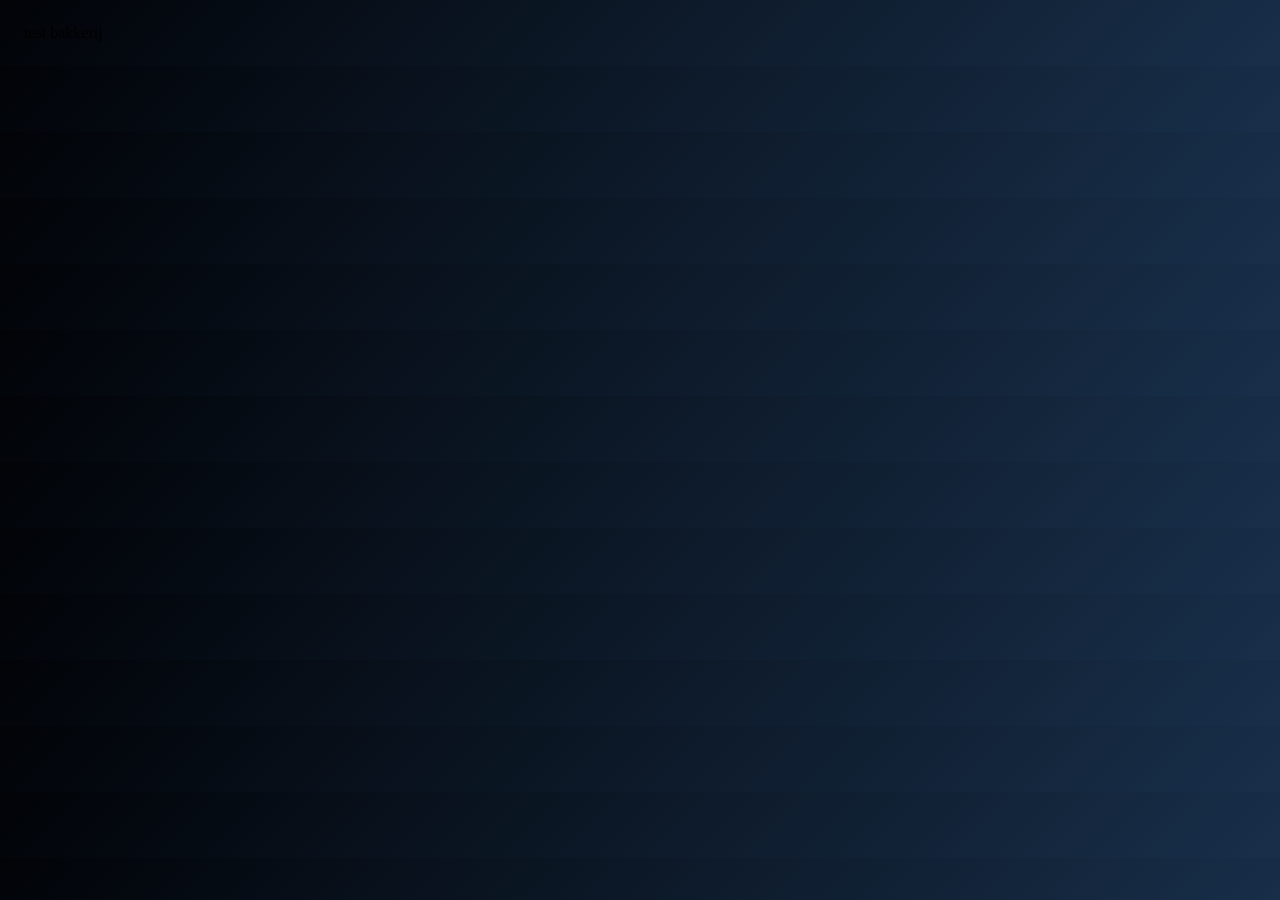
<file: index.html>
<!DOCTYPE html>
<html>
<head>
    <meta charset="UTF-8" />
    <title>Bakkerij de Gouden Kruimel</title>
    <link rel="stylesheet" href="style.css"></link>
</head>
<body>
   <div>test bakkerij</div>
</body>
</html>
</file>
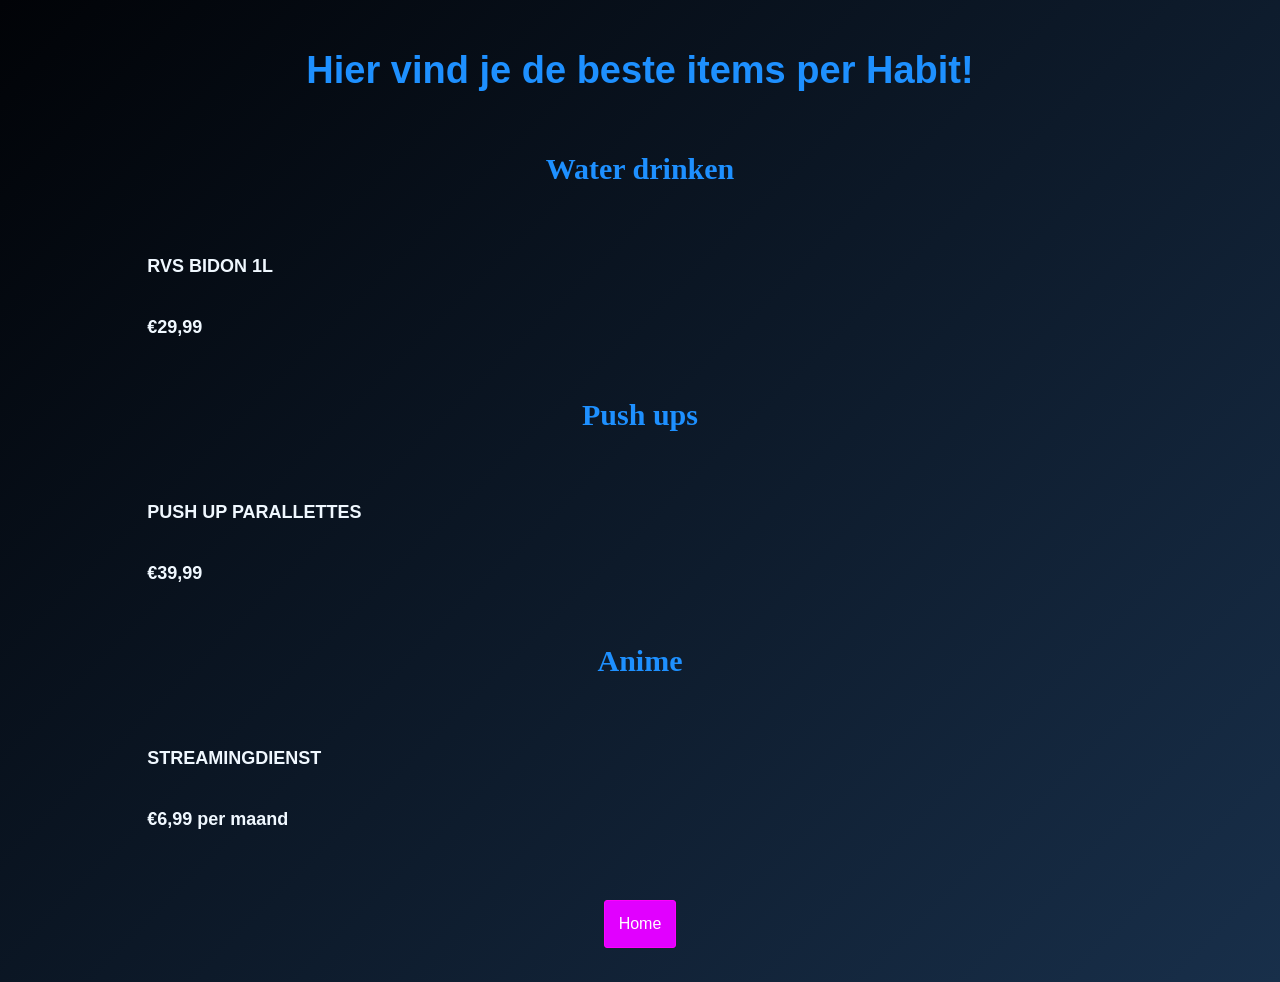
<file: habit-shop.html>
<!DOCTYPE html>
<html lang="en">
<head>
    <meta charset="UTF-8">
    <meta name="viewport" content="width=device-width, initial-scale=1.0">
    <title>Habit Shop</title>
    <link rel="stylesheet" href="style.css"></link>
</head>
<body>
    <div>
        <h1>Hier vind je de beste items per Habit!</h1>
    </div>
    <div>
        <h3>Water drinken</h3>
    </div>
    <div>
        <p>RVS BIDON 1L</p>
    </div>
    <div>
        <p>€29,99</p>
    </div>
    <div>
        <h3>Push ups</h3>
    </div>
    <div>
        <p>PUSH UP PARALLETTES</p>
    </div>
    <div>
        <p>€39,99</p>
    </div>
    <div>
        <h3>Anime</h3>
    </div>
    <div>
        <p>STREAMINGDIENST</p>
    </div>
    <div>
        <p>€6,99 per maand</p>
    </div>
<div class="linkjes">
    <a href="homepagina.html" class="mijn-knop">Home</a>
</div>
</body>
</html>
</file>
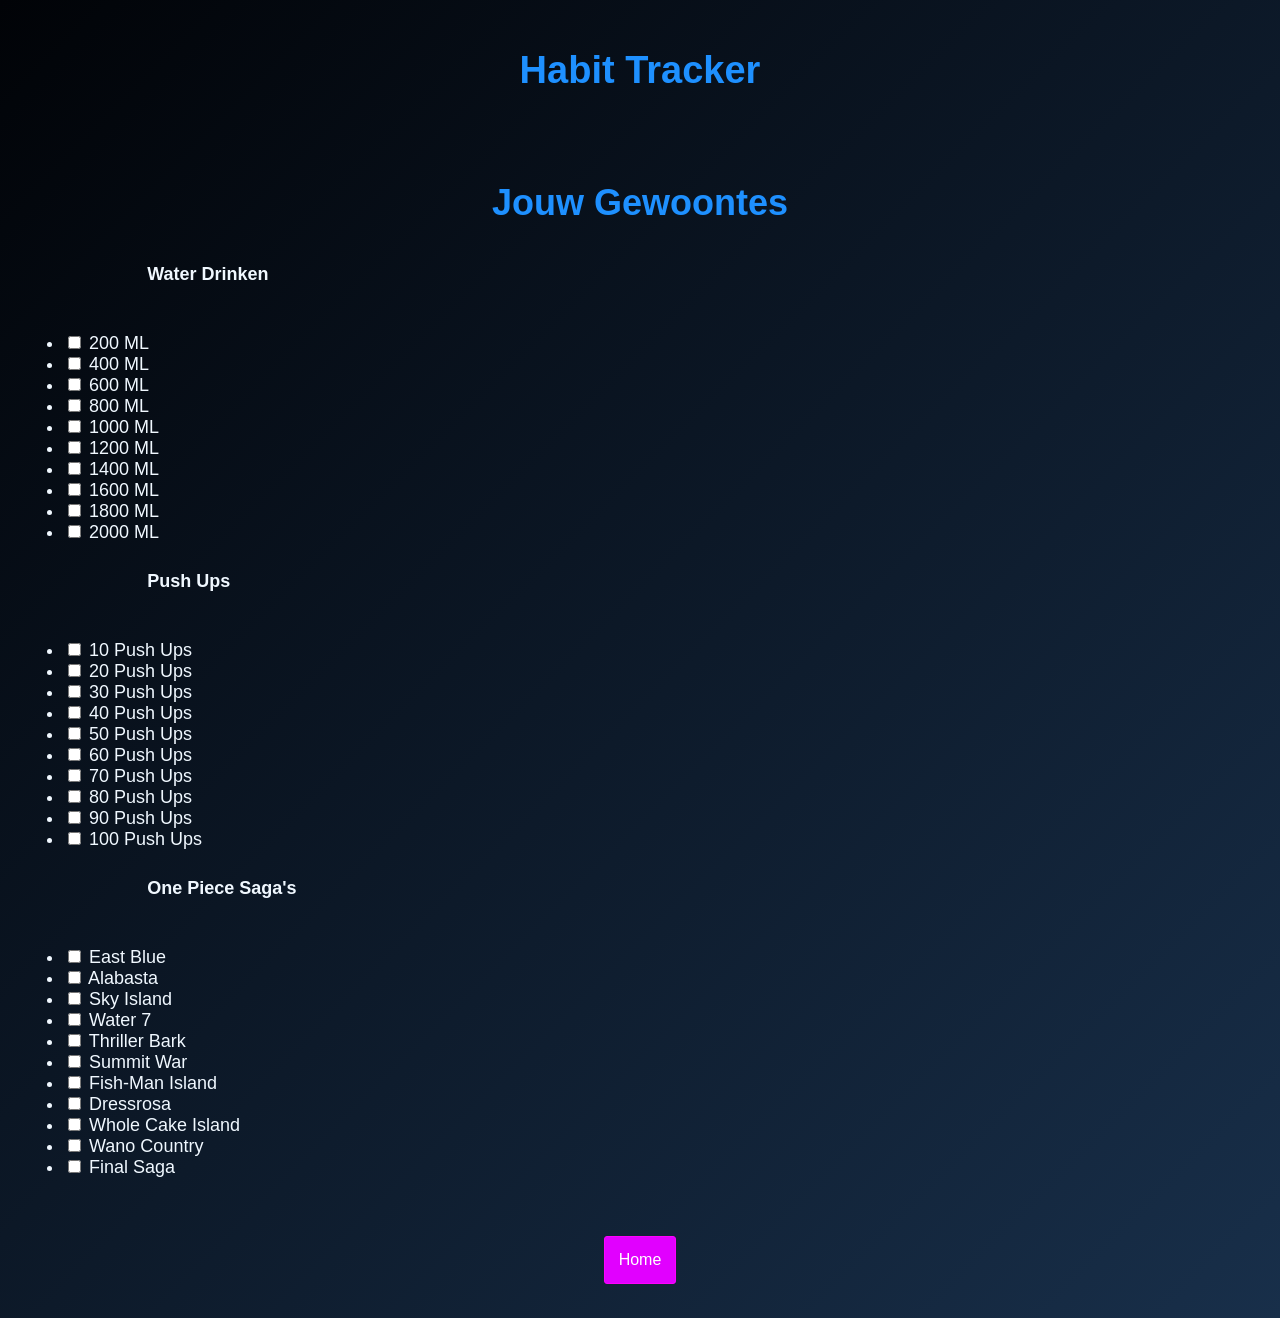
<file: habit-tracker.html>
<!DOCTYPE html>
<html lang="en">
<head>
    <meta charset="UTF-8">
    <meta name="viewport" content="width=device-width, initial-scale=1.0">
    <title>Habit Tracker</title>
    <link rel="stylesheet" href="style.css"></link>
</head>
<body>
    <div>
        <h1>Habit Tracker</h1>
    </div>
    <div>
        <h2>Jouw Gewoontes</h2>
    </div>
    <div>
        <p>Water Drinken</p>
    </div>
    <div>
      <ul>
        <li>
            <input type="checkbox" id="water1" name="water1">
            <label for="water1">200 ML</label>
        </li>
        <li>
            <input type="checkbox" id="water2" name="water2">
            <label for="water2">400 ML</label>
        </li>
        <li>
            <input type="checkbox" id="water3" name="water3">
            <label for="water3">600 ML</label>
        </li>
        <li>
            <input type="checkbox" id="water4" name="water4">
            <label for="water4">800 ML</label>
        </li>
        <li>
            <input type="checkbox" id="water5" name="water5">
            <label for="water5">1000 ML</label>
        </li>
        <li>
            <input type="checkbox" id="water6" name="water6">
            <label for="water6">1200 ML</label>
        </li>
        <li>
            <input type="checkbox" id="water7" name="water7">
            <label for="water7">1400 ML</label>
        </li>
        <li>
            <input type="checkbox" id="water8" name="water8">
            <label for="water8">1600 ML</label>
        </li>
        <li>
            <input type="checkbox" id="water9" name="water9">
            <label for="water9">1800 ML</label>
        </li>
        <li>
            <input type="checkbox" id="water10" name="water10">
            <label for="water10">2000 ML</label>
        </li>
      </ul>
    </div>
    <div>
        <p>Push Ups</p>
    </div>
    <div>
      <ul>
        <li>
            <input type="checkbox" id="pushup1" name="pushup1">
            <label for="pushup1">10 Push Ups</label>
        </li>
        <li>
            <input type="checkbox" id="pushup2" name="pushup2">
            <label for="pushup2">20 Push Ups</label>
        </li>
        <li>
            <input type="checkbox" id="pushup3" name="pushup3">
            <label for="pushup3">30 Push Ups</label>
        </li>
        <li>
            <input type="checkbox" id="pushup4" name="pushup4">
            <label for="pushup4">40 Push Ups</label>
        </li>
        <li>
            <input type="checkbox" id="pushup5" name="pushup5">
            <label for="pushup5">50 Push Ups</label>
        </li>
        <li>
            <input type="checkbox" id="pushup6" name="pushup6">
            <label for="pushup6">60 Push Ups</label>
        </li>
        <li>
            <input type="checkbox" id="pushup7" name="pushup7">
            <label for="pushup7">70 Push Ups</label>
        </li>
        <li>
            <input type="checkbox" id="pushup8" name="pushup8">
            <label for="pushup8">80 Push Ups</label>
        </li>
        <li>
            <input type="checkbox" id="pushup9" name="pushup9">
            <label for="pushup9">90 Push Ups</label>
        </li>
        <li>
            <input type="checkbox" id="pushup10" name="pushup10">
            <label for="pushup10">100 Push Ups</label>
        </li>
      </ul>
    </div>
    <div>
        <p>One Piece Saga's</p>
    </div>
    <div>
      <ul>
        <li>
            <input type="checkbox" id="saga1" name="saga1">
            <label for="saga1">East Blue</label>
        </li>
        <li>
            <input type="checkbox" id="saga2" name="saga2">
            <label for="saga2">Alabasta</label>
        </li>
        <li>
            <input type="checkbox" id="saga3" name="saga3">
            <label for="saga3">Sky Island</label>
        </li>
        <li>
            <input type="checkbox" id="saga4" name="saga4">
            <label for="saga4">Water 7</label>
        </li>
        <li>
            <input type="checkbox" id="saga5" name="saga5">
            <label for="saga5">Thriller Bark</label>
        </li>
        <li>
            <input type="checkbox" id="saga6" name="saga6">
            <label for="saga6">Summit War</label>
        </li>
        <li>
            <input type="checkbox" id="saga7" name="saga7">
            <label for="saga7">Fish-Man Island</label>
        </li>
        <li>
            <input type="checkbox" id="saga8" name="saga8">
            <label for="saga8">Dressrosa</label>
        </li>
        <li>
            <input type="checkbox" id="saga9" name="saga9">
            <label for="saga9">Whole Cake Island</label>
        </li>
        <li>
            <input type="checkbox" id="saga10" name="saga10">
            <label for="saga10">Wano Country</label>
        </li>
        <li>
            <input type="checkbox" id="saga11" name="saga11">
            <label for="saga11">Final Saga</label>
        </li>
      </ul>
    </div>
<div class="linkjes">
    <a href="homepagina.html" class="mijn-knop">Home</a>
</div>
</body>
</html>
</file>
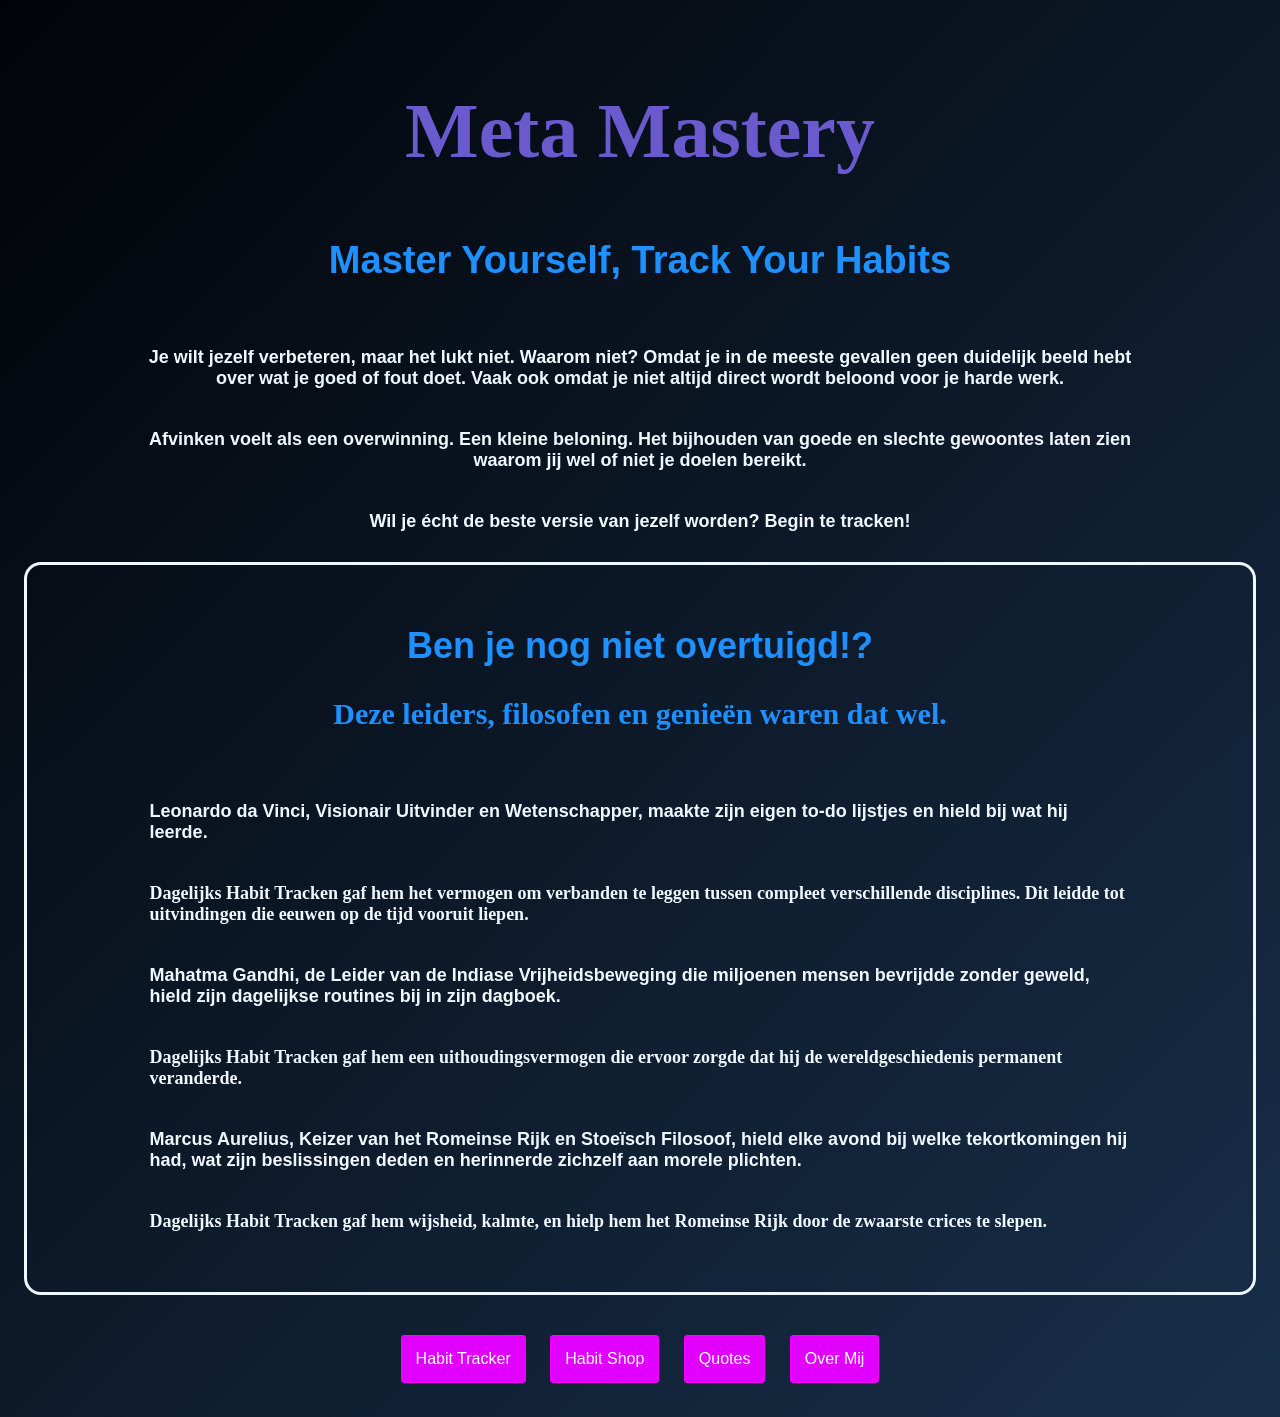
<file: homepagina.html>
<!DOCTYPE html>
<html lang="en">
<head>
    <meta charset="UTF-8" />
    <meta name="viewport" content="width=device-width, initial-scale=1.0">
    <title>Meta Mastery</title>
    <link rel="stylesheet" href="style.css"></link>
</head>
<body>
    <div>
     <h1 class="mm">Meta Mastery</h1>
    </div>
   <div>
    <h1>Master Yourself, Track Your Habits</h1>
   </div>
   <div class="openingtext">
    <div>
     <p>Je wilt jezelf verbeteren, maar het lukt niet. Waarom niet? Omdat je in de meeste gevallen geen duidelijk beeld hebt over wat je goed of fout doet.
        Vaak ook omdat je niet altijd direct wordt beloond voor je harde werk.</p>
    </div>
    <div>
     <p>Afvinken voelt als een overwinning. Een kleine beloning. Het bijhouden van goede en slechte gewoontes laten zien waarom jij wel of niet je doelen bereikt.</p>
    </div>
    <div>
     <p>Wil je écht de beste versie van jezelf worden? Begin te tracken!</p>
    </div>
   </div>
   <div class="border">
   <div>
    <h2>Ben je nog niet overtuigd!?</h2>
   </div>
   <div>
    <h3> Deze leiders, filosofen en genieën waren dat wel.</h3>
   </div>
   <div>
    <p>Leonardo da Vinci, Visionair Uitvinder en Wetenschapper, maakte zijn eigen to-do lijstjes en hield bij wat hij leerde.</p>
    <p class="voorbeeld">Dagelijks Habit Tracken gaf hem het vermogen om verbanden te leggen tussen compleet verschillende disciplines. Dit leidde tot uitvindingen die eeuwen op de tijd vooruit liepen.</p>
   </div>
   <div>
    <p>Mahatma Gandhi, de Leider van de Indiase Vrijheidsbeweging die miljoenen mensen bevrijdde zonder geweld, hield zijn dagelijkse routines bij in zijn dagboek.</p>
    <p class="voorbeeld">Dagelijks Habit Tracken gaf hem een uithoudingsvermogen die ervoor zorgde dat hij de wereldgeschiedenis permanent veranderde.</p>
   </div>
   <div>
    <p>Marcus Aurelius, Keizer van het Romeinse Rijk en Stoeïsch Filosoof, hield elke avond bij welke tekortkomingen hij had, wat zijn beslissingen deden en herinnerde zichzelf aan morele plichten.</p>
    <p class="voorbeeld">Dagelijks Habit Tracken gaf hem wijsheid, kalmte, en hielp hem het Romeinse Rijk door de zwaarste crices te slepen.</p>
   </div>
   </div>
<div class="linkjes">
   <a href="habit-tracker.html" class="mijn-knop">Habit Tracker</a>
   <a href="habit-shop.html" class="mijn-knop">Habit Shop</a>
   <a href="quotes.html" class="mijn-knop">Quotes</a>
   <a href="over-mij.html" class="mijn-knop">Over Mij</a>
</div>
</body>
</html>
</file>
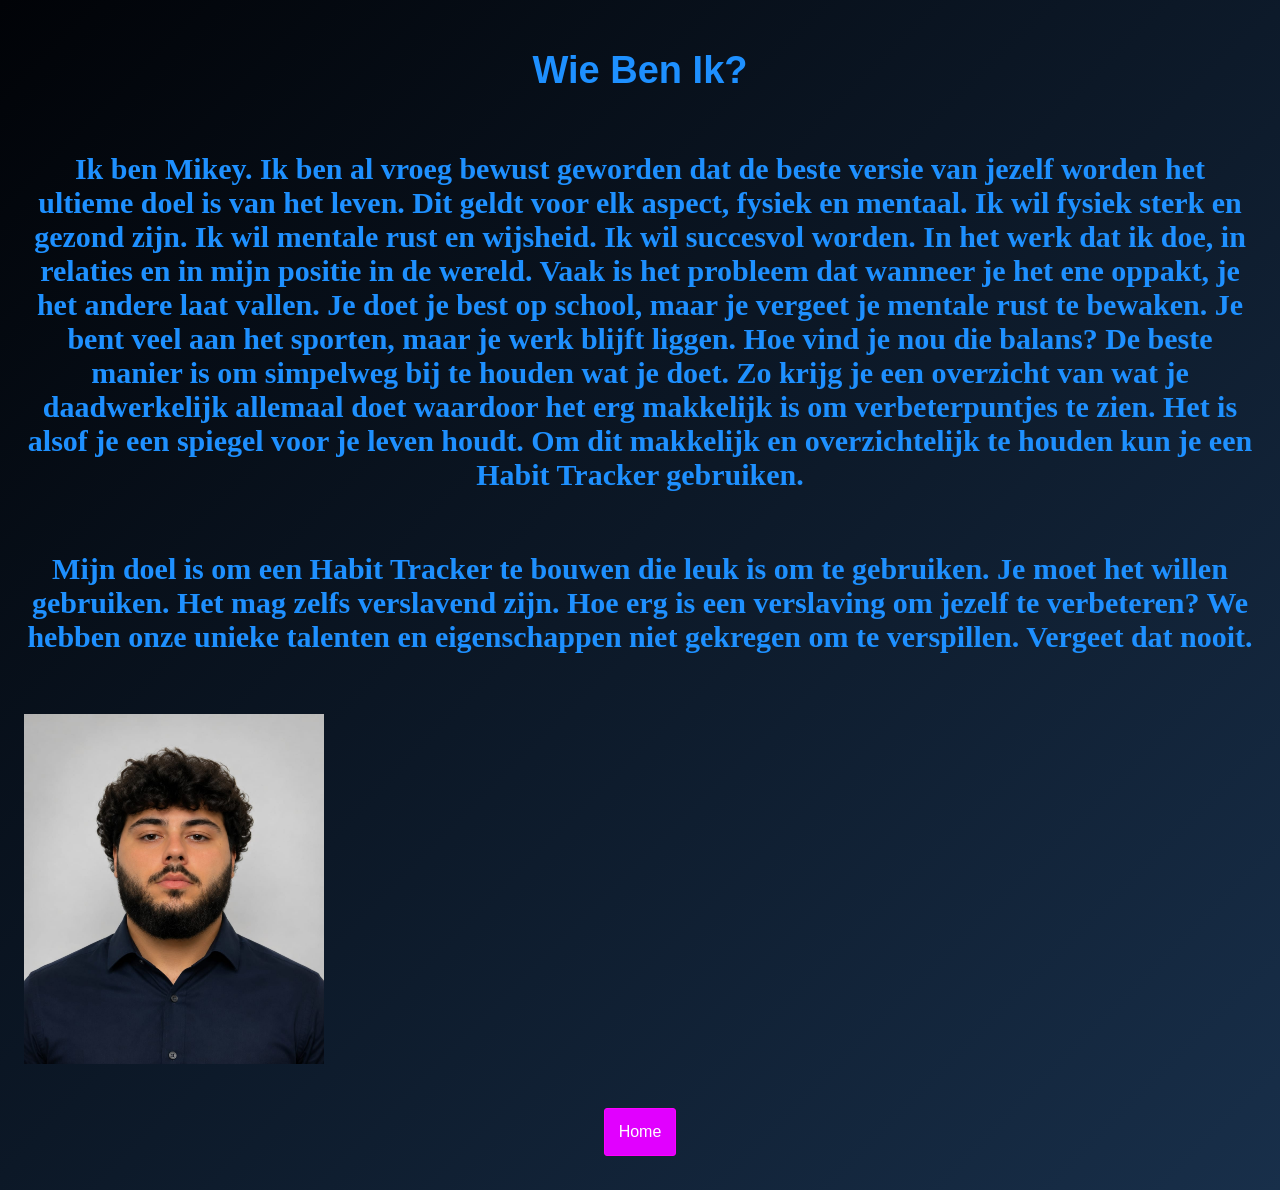
<file: over-mij.html>
<!DOCTYPE html>
<html lang="en">
<head>
    <meta charset="UTF-8">
    <meta name="viewport" content="width=device-width, initial-scale=1.0">
    <title>Over Mij</title>
    <link rel="stylesheet" href="style.css"></link>
</head>
<body>
    <div>
        <h1>Wie Ben Ik?</h1>
    </div>
    <div>
        <h3>Ik ben Mikey. Ik ben al vroeg bewust geworden dat de beste versie van jezelf worden het ultieme doel is van het leven.
            Dit geldt voor elk aspect, fysiek en mentaal. Ik wil fysiek sterk en gezond zijn. Ik wil mentale rust en wijsheid.
            Ik wil succesvol worden. In het werk dat ik doe, in relaties en in mijn positie in de wereld. Vaak is het probleem
            dat wanneer je het ene oppakt, je het andere laat vallen. Je doet je best op school, maar je vergeet je mentale rust 
            te bewaken. Je bent veel aan het sporten, maar je werk blijft liggen. Hoe vind je nou die balans? De beste manier is 
            om simpelweg bij te houden wat je doet. Zo krijg je een overzicht van wat je daadwerkelijk allemaal doet waardoor het 
            erg makkelijk is om verbeterpuntjes te zien. Het is alsof je een spiegel voor je leven houdt. Om dit makkelijk en 
            overzichtelijk te houden kun je een Habit Tracker gebruiken.</h3>
    </div>
    <div>
        <h3>Mijn doel is om een Habit Tracker te bouwen die leuk is om te gebruiken. Je moet het willen gebruiken. Het mag zelfs
            verslavend zijn. Hoe erg is een verslaving om jezelf te verbeteren? We hebben onze unieke talenten en eigenschappen
            niet gekregen om te verspillen. Vergeet dat nooit.</h3>
    </div>
    <img src="afbeeldingen/mikey-cv-foto.jpeg" alt="Mikey" width="300" height="350">
<div class="linkjes">
    <a href="homepagina.html" class="mijn-knop">Home</a>
</div>
</body>
</html>
</file>
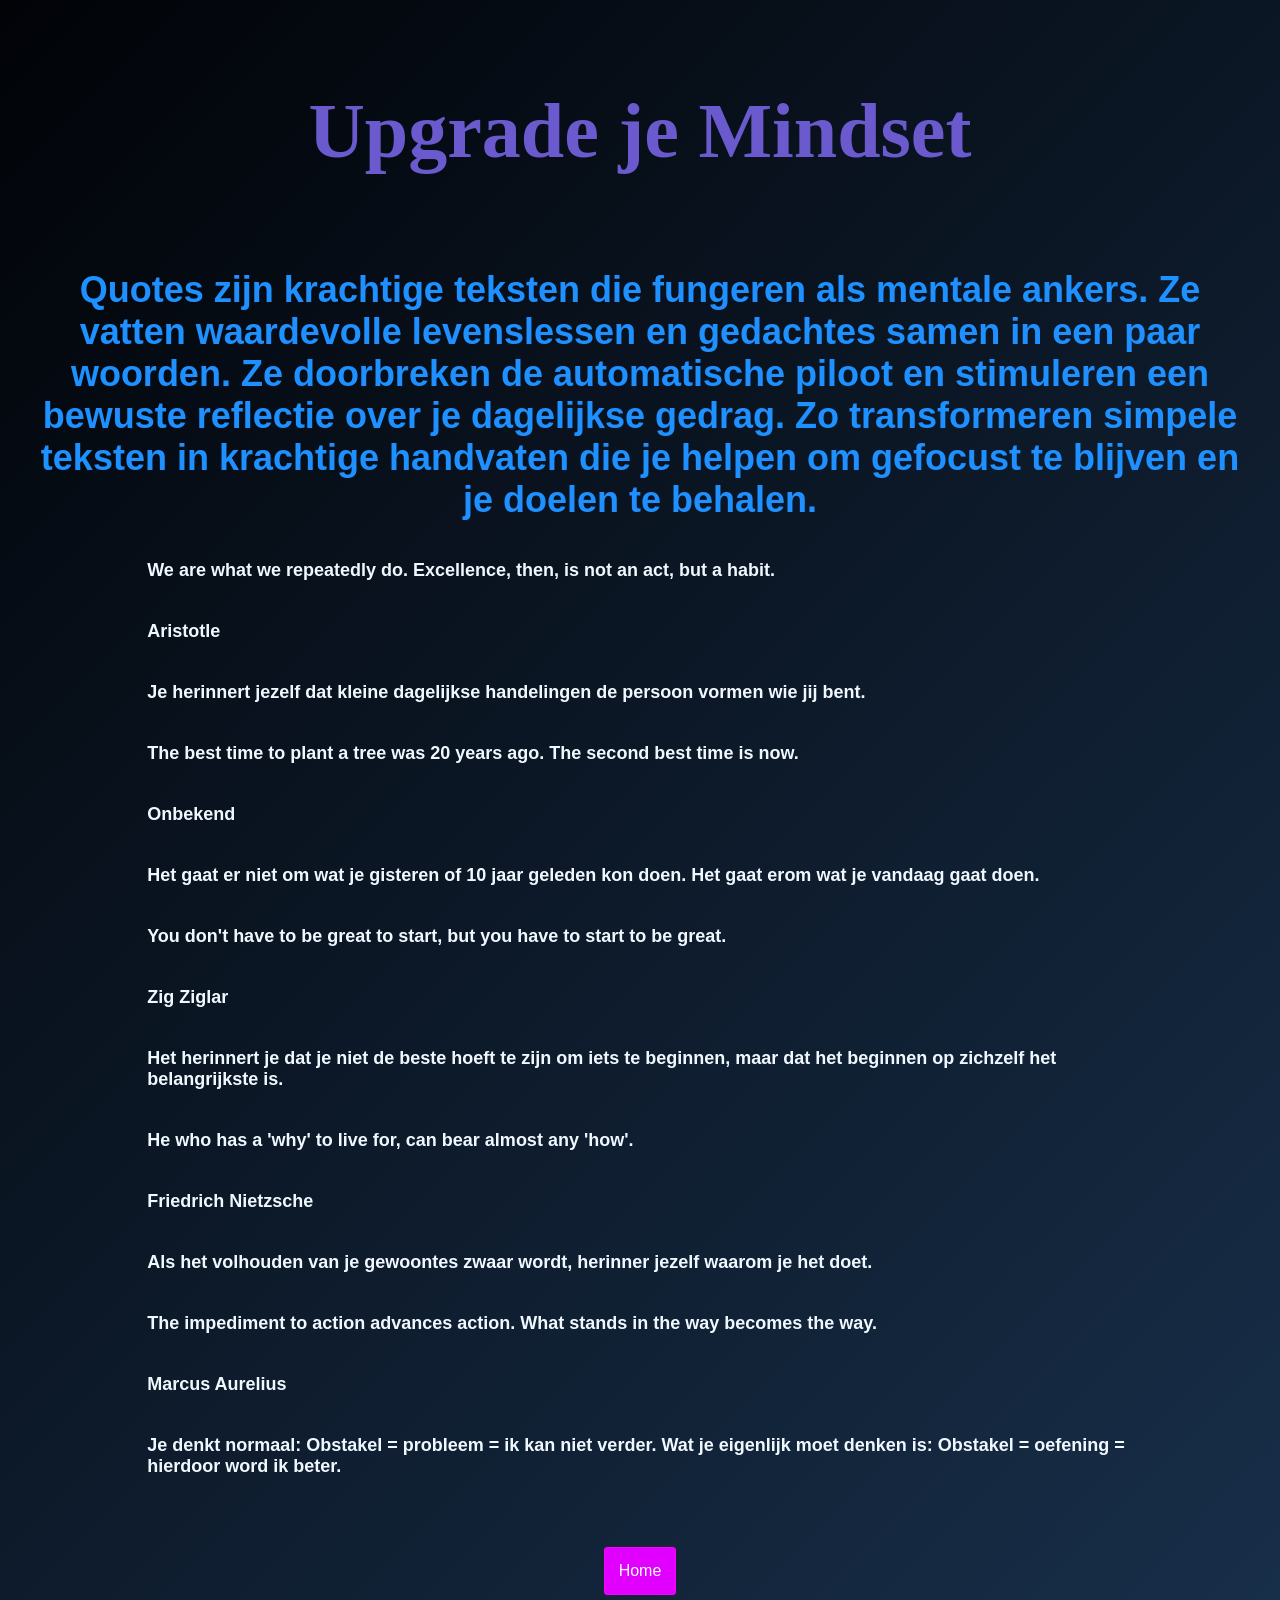
<file: quotes.html>
<!DOCTYPE html>
<html lang="en">
<head>
    <meta charset="UTF-8">
    <meta name="viewport" content="width=device-width, initial-scale=1.0">
    <title>Quotes</title>
    <link rel="stylesheet" href="style.css"></link>
</head>
<body>
    <div>
        <h1 class="mm">Upgrade je Mindset</h1>
    </div>
    <div>
        <h2>Quotes zijn krachtige teksten die fungeren als mentale ankers. Ze vatten waardevolle levenslessen en gedachtes 
            samen in een paar woorden. Ze doorbreken de automatische piloot en stimuleren een bewuste reflectie over je dagelijkse gedrag. 
            Zo transformeren simpele teksten in krachtige handvaten die je helpen om gefocust te blijven en je doelen te behalen.</h2>
    </div>
    <div>
        <p>We are what we repeatedly do. Excellence, then, is not an act, but a habit.</p>
    </div>
    <div>
        <p>Aristotle</p>
    </div>
    <div>
        <p>Je herinnert jezelf dat kleine dagelijkse handelingen de persoon vormen wie jij bent.</p>
    </div>
    <div>
        <p>The best time to plant a tree was 20 years ago. The second best time is now.</p>
    </div>
    <div>
        <p>Onbekend</p>
    </div>
    <div>
        <p>Het gaat er niet om wat je gisteren of 10 jaar geleden kon doen. Het gaat erom wat je vandaag gaat doen.</p>
    </div>
    <div>
        <p>You don't have to be great to start, but you have to start to be great.</p>
    </div>
    <div>
        <p>Zig Ziglar</p>
    </div>
    <div>
        <p>Het herinnert je dat je niet de beste hoeft te zijn om iets te beginnen, maar dat het beginnen op zichzelf het belangrijkste is.</p>
    </div>
    <div>
        <p>He who has a 'why' to live  for, can bear almost any 'how'.</p>
    </div>
    <div>
        <p>Friedrich Nietzsche</p>
    </div>
    <div>
        <p>Als het volhouden van je gewoontes zwaar wordt, herinner jezelf waarom je het doet.</p>
    </div>
    <div>
        <p>The impediment to action advances action. What stands in the way becomes the way.</p>
    </div>
    <div>
        <p>Marcus Aurelius</p>
    </div>
    <div>
        <p>Je denkt normaal: Obstakel = probleem = ik kan niet verder. Wat je eigenlijk moet denken is: Obstakel = oefening = hierdoor word ik beter.</p>
    </div>
<div class="linkjes">
    <a href="homepagina.html" class="mijn-knop">Home</a>
</div>
</body>
</html>
</file>
<file: style.css>
body {
  background: linear-gradient(-45deg, #182f4a, #010307);
  margin: 0;
  padding: 24px;
}

.mm {
    color: slateblue;
    font-size: 78px;
    padding-top: 10px;
    padding-bottom: 10px;
    width: 100%;
    font-family: Verdana;
    text-align: center;
}

h1 {
    color: dodgerblue;
    font-size: 38px;
    padding-bottom: 30px;
    width: 100%;
    font-family: 'Raleway', sans-serif;
    text-align: center;
}

h2 {
    color: dodgerblue;
    font-family: 'Raleway', sans-serif;
    font-size: 36px;
    padding-top: 30px;
    width: 100%;
    text-align: center;
}

h3 {
    color: dodgerblue;
    font-family: 'Times New Roman', Times, serif;
    font-size: 30px;
    padding-bottom: 30px;
    width: 100%;
    text-align: center;
}

p {
    color:aliceblue;
    font-size: 18px;
    font-family: 'Trebuchet MS', 'Lucida Sans Unicode', 'Lucida Grande', 'Lucida Sans', Arial, sans-serif;
    font-weight: bold;
    padding-top: 10px;
    padding-bottom: 30px;
    margin: 0 auto;
    width: 80%;
}

.openingtext {
    text-align: center;
}

.voorbeeld {
    font-size: 18px;
    font-family: 'Times New Roman', Times, serif;
}

ul {
    color:aliceblue;
    font-size: 18px;
    font-family: 'Trebuchet MS', 'Lucida Sans Unicode', 'Lucida Grande', 'Lucida Sans', Arial, sans-serif;
}

.linkjes {
    font-size: 16px;
    font-family: 'Trebuchet MS', 'Lucida Sans Unicode', 'Lucida Grande', 'Lucida Sans', Arial, sans-serif;
    text-align: center;
    padding-top: 30px;
}

.linkjes a {
  background: rgb(225, 0, 255);
  border: 1px solid rgb(255, 0, 255);
  border-radius: 3px;
  color: white;
  display: inline-block;
  text-decoration: none;
  padding: 14px;
  margin: 10px;
}

.linkjes a:hover {
  background: aliceblue;
  border: 1px solid slateblue;
  color: slateblue;
}

.border {
    border: 3px solid aliceblue;
    padding-bottom: 30px;
    border-radius: 17px;
}
</file>
